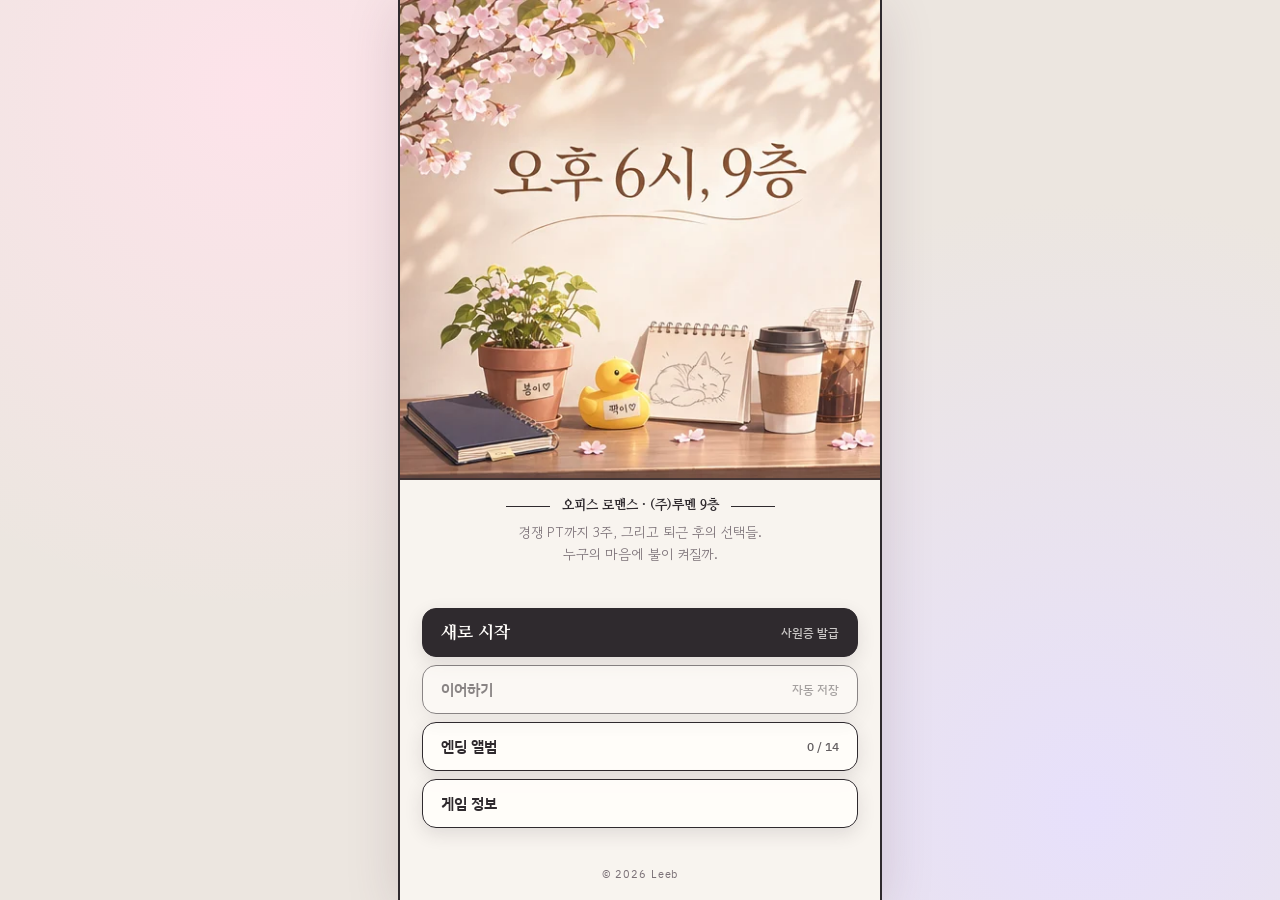
<file: index.html>
<!doctype html>
<html lang="ko">
<head>
  <meta charset="utf-8">
  <meta name="viewport" content="width=device-width, initial-scale=1, viewport-fit=cover, user-scalable=no">
  <title>오후 6시, 9층</title>
  <meta name="description" content="선택에 따라 이야기와 엔딩이 바뀌는 사내 로맨스 어드벤처">
  <meta name="theme-color" content="#f6f1ec">
  <meta name="apple-mobile-web-app-capable" content="yes">
  <meta name="mobile-web-app-capable" content="yes">
  <meta name="apple-mobile-web-app-status-bar-style" content="default">
  <meta name="apple-mobile-web-app-title" content="오후 6시, 9층">
  <link rel="manifest" href="manifest.webmanifest">
  <link rel="icon" href="icon-192.png" type="image/png">
  <link rel="apple-touch-icon" href="icon-192.png">
  <link rel="preconnect" href="https://fonts.googleapis.com">
  <link rel="preconnect" href="https://fonts.gstatic.com" crossorigin>
  <link rel="stylesheet" href="https://fonts.googleapis.com/css2?family=Nanum+Myeongjo:wght@700;800&family=Gowun+Dodum&family=IBM+Plex+Sans+KR:wght@400;500;600;700&display=swap">
  <link rel="stylesheet" href="css/style.css">
</head>
<body>
<!--BODY-->
<div id="app">
  <main class="stage" id="stage">
    <div class="layer bg-layer" id="bgA"></div>
    <div class="layer bg-layer hidden" id="bgB"></div>
    <div class="haze"></div>
    <div id="sprite" class="out"></div>
    <div id="closeup" class="closeup" hidden></div>
    <div id="cg" class="cg" hidden><div class="cg-frame"></div></div>
    <canvas id="fx" class="layer"></canvas>

    <header class="topbar" id="topbar">
      <div class="chapter-label" id="chapterLabel"></div>
      <button class="tb-btn" id="btnLog" aria-label="대화 기록">기록</button>
      <button class="tb-btn" id="btnAuto" aria-pressed="false">자동</button>
      <button class="tb-btn" id="btnSkip" aria-pressed="false">빨리</button>
      <button class="tb-btn" id="btnMenu" aria-label="메뉴">메뉴</button>
    </header>

    <div class="toasts" id="toasts" aria-live="polite"></div>
    <div class="choices" id="choices" hidden></div>

    <section class="dialog" id="dialog" aria-live="polite">
      <div class="portrait" id="portrait" hidden></div>
      <div class="nametag" id="nametag" hidden></div>
      <div class="dialog-text" id="dialogText"></div>
      <div class="next-mark" id="nextMark" aria-hidden="true">▼</div>
    </section>

    <section class="overlay title-screen" id="titleScreen">
      <div class="title-art"><img id="titleArt" src="img/title.webp" alt="오후 6시, 9층 — 벚꽃 가지 아래 책상 위의 화분 봄이, 고무 오리 꽥이, 고양이 스케치, 커피 두 잔" draggable="false"></div>
      <div class="title-inner">
        <div class="title-head">
          <h1 class="sr-only">오후 6시, 9층</h1>
          <div class="title-kicker">오피스 로맨스 · (주)루멘 9층</div>
          <p class="title-tag">경쟁 PT까지 3주, 그리고 퇴근 후의 선택들.<br>누구의 마음에 불이 켜질까.</p>
        </div>
        <nav class="title-menu">
          <button class="btn primary" id="btnNew">새로 시작 <small>사원증 발급</small></button>
          <button class="btn" id="btnContinue" disabled>이어하기 <small>자동 저장</small></button>
          <button class="btn" id="btnAlbum">엔딩 앨범 <small id="albumCount">0 / 14</small></button>
          <button class="btn" id="btnAbout">게임 정보</button>
        </nav>
        <div class="title-foot">© 2026 Leeb</div>
      </div>
    </section>
  </main>
</div>
<!--/BODY-->
<script src="js/art.js"></script>
<script src="js/story.js"></script>
<script src="js/engine.js"></script>
<script>
  // 오프라인 실행용 (GitHub Pages 같은 https 주소에서만 동작)
  if ('serviceWorker' in navigator && location.protocol === 'https:') {
    navigator.serviceWorker.register('sw.js').catch(function () {});
  }
</script>
</body>
</html>
</file>
<file: css/style.css>
/* 오후 6시, 9층 — 오피스 로맨스 캐릭터 시트 톤
   레이아웃: 세로 모바일 한 화면. 배경 > 전신 캐릭터 > 얼굴 초상이 달린 대사창.
   톤: 아이보리 종이 + 명조 이름 + 캐릭터별 파스텔 패널 + 먹색 가는 선 */
:root {
  --ink: #2f2a2e;          /* 먹색 */
  --ink-soft: #7b7177;
  --paper: #fffdfa;
  --paper-2: #f8f4ef;      /* 아이보리 */
  --rose: #b97482;         /* 말린 장미 */
  --rose-deep: #94475a;
  --blush: #f3e2e3;
  --lav: #a99fc8;
  --lav-soft: #eeebf5;
  --outside: #ece6e0;
  --stroke: 1.5px solid var(--ink);
  --font-display: 'Nanum Myeongjo', 'Noto Serif KR', 'AppleMyungjo', 'Batang', serif;
  --font-body: 'Gowun Dodum', 'Apple SD Gothic Neo', 'Malgun Gothic', sans-serif;
  --font-ui: 'IBM Plex Sans KR', 'Apple SD Gothic Neo', 'Malgun Gothic', sans-serif;
  --safe-t: env(safe-area-inset-top, 0px);
  --safe-b: env(safe-area-inset-bottom, 0px);
  --safe-l: env(safe-area-inset-left, 0px);
  --safe-r: env(safe-area-inset-right, 0px);
  color-scheme: light;
}
.char-img, .face-img { display: block; -webkit-user-drag: none; }

* { box-sizing: border-box; -webkit-tap-highlight-color: transparent; }
[hidden] { display: none !important; }
html, body { height: 100%; margin: 0; }
body {
  background: var(--outside);
  color: var(--ink);
  font-family: var(--font-body);
  overflow: hidden;
  overscroll-behavior: none;
  user-select: none;
  -webkit-user-select: none;
}
button { font: inherit; color: inherit; cursor: pointer; }
button:focus-visible, input:focus-visible { outline: 3px solid var(--lav); outline-offset: 2px; }

/* ---------- 무대 ---------- */
#app {
  position: fixed; inset: 0;
  display: flex; justify-content: center;
  background:
    radial-gradient(circle at 20% 10%, #fde3ea 0, transparent 40%),
    radial-gradient(circle at 85% 90%, #e7e0fb 0, transparent 45%),
    var(--outside);
}
.stage {
  position: relative;
  width: 100%; max-width: 480px; height: 100%;
  overflow: hidden;
  background: #f4eef1;
  box-shadow: 0 0 0 2px var(--ink), 0 10px 50px rgba(90, 50, 70, .18);
}
.layer { position: absolute; inset: 0; }
.bg-layer { transition: opacity .7s ease; }
.bg-layer svg, .bg-svg { width: 100%; height: 100%; display: block; }
/* 웹툰 배경처럼 살짝 흐리고 밝게 */
.bg-layer .bg-svg { filter: saturate(.62) brightness(1.08) contrast(.92) blur(1.6px); transform: scale(1.03); }
.bg-layer.hidden { opacity: 0; }
.haze {
  position: absolute; inset: 0; pointer-events: none;
  background:
    radial-gradient(ellipse 70% 50% at 50% 36%, rgba(255, 253, 250, .38), rgba(255, 253, 250, 0) 72%),
    linear-gradient(rgba(248, 244, 239, .16), rgba(248, 244, 239, .28));
}

#sprite {
  position: absolute; left: 50%; top: calc(60px + var(--safe-t));
  bottom: calc(16px + var(--safe-b)); overflow: hidden;   /* 발끝은 대사창 뒤에서 잘림 */
  width: 90%;
  transform: translateX(-50%);
  display: flex; align-items: flex-start; justify-content: center;
  pointer-events: none;
  transition: opacity .25s ease, transform .35s ease;
}
#sprite .char-img { height: 96vh; height: 96dvh; width: auto; max-width: none; filter: drop-shadow(0 6px 18px rgba(47, 42, 46, .18)); transition: filter .4s ease; }
#sprite.love .char-img { filter: drop-shadow(0 0 22px rgba(255, 196, 206, .9)) drop-shadow(0 6px 18px rgba(47, 42, 46, .15)); }
#sprite.out { opacity: 0; transform: translateX(-50%) translateY(14px); }
#sprite.dim { opacity: .28; filter: blur(1.5px); }

/* 장면 일러스트 (컷신) */
.cg {
  position: absolute; z-index: 3; inset: 0;
  display: grid; place-items: center;
  padding: calc(58px + var(--safe-t)) max(12px, var(--safe-r)) calc(186px + var(--safe-b)) max(12px, var(--safe-l));
  pointer-events: none;
}
.cg::before { content: ""; position: absolute; inset: 0; background: rgba(47, 42, 46, .38); backdrop-filter: blur(3px); -webkit-backdrop-filter: blur(3px); }
.cg-frame {
  position: relative; max-width: 100%; max-height: 100%; height: 100%;
  display: flex; align-items: center; justify-content: center;
}
.cg-frame img {
  display: block; max-width: 100%; max-height: 100%; width: auto; height: auto;
  border-radius: 10px; border: 1.5px solid var(--ink);
  background: var(--tint, #eee);
  box-shadow: 0 0 0 5px #fffdfa, 0 22px 50px rgba(20, 16, 20, .45);
}
.cg.cg-in .cg-frame { animation: cgIn .6s cubic-bezier(.2, .8, .3, 1); }
.cg.cg-in::before { animation: fadeIn .4s ease; }
.cg.cg-out { opacity: 0; transition: opacity .3s ease; }
@keyframes cgIn { from { opacity: 0; transform: translateY(16px) scale(.96); } }
@media (prefers-reduced-motion: reduce) { .cg .cg-frame { animation: none !important; } }
/* 앨범의 장면 일러스트 */
.cg-grid { display: grid; grid-template-columns: repeat(3, 1fr); gap: 8px; }
.cg-thumb {
  position: relative; aspect-ratio: 3 / 4; max-width: 100%; border-radius: 10px; overflow: hidden;
  border: 1px solid var(--ink); background: var(--c, var(--paper-2)); padding: 0;
  display: flex; flex-direction: column; justify-content: flex-end; text-align: left;
}
.cg-thumb img { position: absolute; inset: 0; width: 100%; height: 100%; object-fit: cover; }
.cg-thumb span { position: relative; font-family: var(--font-ui); font-size: 10.5px; font-weight: 600; line-height: 1.3; padding: 14px 6px 6px; color: #fff; background: linear-gradient(transparent, rgba(30, 24, 28, .75)); }
.cg-thumb.locked { display: grid; place-items: center; align-content: center; gap: 2px; }
.cg-thumb.locked b { font-family: var(--font-display); font-size: 28px; color: rgba(47, 42, 46, .35); }
.cg-thumb.locked span { background: none; color: var(--ink-soft); padding: 0 6px; font-weight: 500; text-align: center; }
.cg-viewer { display: flex; flex-direction: column; align-items: center; justify-content: center; gap: 14px; padding: calc(20px + var(--safe-t)) max(16px, var(--safe-r)) calc(20px + var(--safe-b)) max(16px, var(--safe-l)); }
.cg-viewer .scrim { background: rgba(20, 16, 20, .85); }
.cg-viewer figure { position: relative; margin: 0; max-height: 80%; display: flex; flex-direction: column; align-items: center; gap: 10px; }
.cg-viewer img { max-width: 100%; max-height: 72vh; max-height: 72dvh; border-radius: 10px; box-shadow: 0 0 0 4px #fffdfa; }
.cg-viewer figcaption { font-family: var(--font-display); font-weight: 800; color: #fffdfa; font-size: 15px; }
.cg-viewer .btn { position: relative; }

/* 얼굴 클로즈업 컷 (웹툰 칸처럼) */
.closeup {
  position: absolute; z-index: 2; left: 0; right: 0;
  top: calc(64px + var(--safe-t)); bottom: calc(200px + var(--safe-b));
  display: grid; place-items: center; pointer-events: none;
}
.cu-panel {
  position: relative; height: 100%; max-height: 430px; aspect-ratio: 139 / 195; max-width: 78%;
  border-radius: 14px; overflow: hidden;
  background: var(--tint, #eee);
  border: 1.5px solid var(--ink);
  box-shadow: 0 18px 40px rgba(47, 42, 46, .22);
}
.cu-panel .face-img { width: 100%; height: 100%; object-fit: cover; object-position: 50% 30%; }
.cu-panel .emo { position: absolute; inset: 0; width: 100%; height: 100%; }
.cu-tint { position: absolute; inset: 0; pointer-events: none; }
.cu-lines { position: absolute; inset: -40% -10%; opacity: 0; pointer-events: none; }
.closeup.cu-in .cu-panel { animation: cuIn .32s cubic-bezier(.2, .8, .3, 1); }
.closeup.cu-out { opacity: 0; transition: opacity .2s ease; }
@keyframes cuIn { from { opacity: 0; transform: scale(.94) translateY(8px); } }
/* 표정별 칸 연출 */
.cu-blush .cu-tint, .cu-shy .cu-tint { background: radial-gradient(circle at 50% 60%, rgba(255, 150, 170, .0) 40%, rgba(255, 150, 170, .28)); }
.cu-blush .cu-panel, .cu-shy .cu-panel { box-shadow: 0 0 0 4px #fff, 0 0 40px rgba(255, 160, 180, .8); }
.cu-sad .cu-tint, .cu-teary .cu-tint { background: linear-gradient(rgba(70, 90, 140, .32), rgba(70, 90, 140, .08) 60%); }
.cu-sad .face-img, .cu-teary .face-img { filter: saturate(.65); }
.cu-serious .cu-tint { background: radial-gradient(ellipse at 50% 45%, transparent 45%, rgba(30, 26, 30, .45)); }
.cu-angry .cu-tint { background: linear-gradient(rgba(210, 60, 80, .22), transparent 55%); }
.closeup.cu-in.cu-surprised .cu-panel, .closeup.cu-in.cu-angry .cu-panel { animation: cuIn .2s ease, cuShake .36s .18s ease; }
@keyframes cuShake { 20%, 60% { transform: translateX(-6px); } 40%, 80% { transform: translateX(6px); } }
/* 집중선 (놀람·진지·분노) */
.cu-surprised .cu-lines, .cu-serious .cu-lines, .cu-angry .cu-lines {
  opacity: .5;
  background: repeating-conic-gradient(from 0deg at 50% 50%, rgba(47, 42, 46, .5) 0 .6deg, transparent .6deg 6deg);
  -webkit-mask-image: radial-gradient(circle at 50% 50%, transparent 32%, #000 60%);
  mask-image: radial-gradient(circle at 50% 50%, transparent 32%, #000 60%);
}
/* 설렘: 분홍 빛망울 */
.cu-blush .cu-lines, .cu-shy .cu-lines, .cu-grin .cu-lines {
  opacity: .9;
  background:
    radial-gradient(circle at 18% 30%, rgba(255, 190, 205, .7) 0 14px, transparent 15px),
    radial-gradient(circle at 82% 26%, rgba(255, 220, 230, .8) 0 20px, transparent 21px),
    radial-gradient(circle at 12% 62%, rgba(255, 205, 215, .6) 0 10px, transparent 11px),
    radial-gradient(circle at 88% 58%, rgba(255, 185, 200, .6) 0 12px, transparent 13px);
}
@media (prefers-reduced-motion: reduce) { .closeup .cu-panel { animation: none !important; } }
#sprite.bump { animation: bump .28s ease; }
@keyframes bump { 40% { transform: translateX(-50%) translateY(-7px); } }
#fx { position: absolute; inset: 0; width: 100%; height: 100%; display: block; pointer-events: none; }

/* 효과음 글자 (두근, 짠! 같은 것) */
.sfx {
  position: absolute; z-index: 3; pointer-events: none;
  font-family: var(--font-display); font-weight: 800; font-size: 32px; line-height: 1;
  color: var(--rose-deep);
  -webkit-text-stroke: 6px #fffdfa; paint-order: stroke fill;
  text-shadow: 0 3px 0 rgba(61, 47, 51, .12);
  transform-origin: center;
  animation: sfxPop 1.6s ease forwards;
  white-space: nowrap;
}
@keyframes sfxPop {
  0% { opacity: 0; transform: scale(.4) rotate(var(--r, -8deg)); }
  14% { opacity: 1; transform: scale(1.12) rotate(var(--r, -8deg)); }
  24%, 78% { opacity: 1; transform: scale(1) rotate(var(--r, -8deg)); }
  100% { opacity: 0; transform: scale(1) translateY(-10px) rotate(var(--r, -8deg)); }
}

/* ---------- 상단 바 ---------- */
.topbar {
  position: absolute; top: 0; left: 0; right: 0; z-index: 5;
  display: flex; align-items: center; gap: 6px;
  padding: calc(10px + var(--safe-t)) max(12px, var(--safe-r)) 10px max(12px, var(--safe-l));
  font-family: var(--font-ui);
}
.chapter-label {
  flex: 1; min-width: 0;
  font-size: 12px; font-weight: 600; color: var(--ink);
  white-space: nowrap; overflow: hidden; text-overflow: ellipsis;
}
.chapter-label:not(:empty) {
  flex: 0 1 auto; margin-right: auto;
  background: rgba(255, 253, 250, .92); border: 1px solid var(--ink);
  border-radius: 999px; padding: 5px 11px;
}
.chapter-label b { color: var(--rose-deep); font-family: var(--font-display); font-weight: 800; font-size: 13px; margin-right: 5px; }
.tb-btn {
  flex: none;
  border: 1px solid var(--ink); background: rgba(255, 253, 250, .92);
  border-radius: 999px; padding: 5px 10px; font-size: 12px; font-weight: 600;
  color: var(--ink);
}
.tb-btn.on { background: var(--rose); color: #fff; }

/* ---------- 대사창: 웹툰 말풍선 ---------- */
.dialog {
  position: absolute; z-index: 4;
  left: max(12px, var(--safe-l)); right: max(12px, var(--safe-r));
  bottom: calc(14px + var(--safe-b));
  min-height: 150px;
  padding: 30px 20px 22px;
  background: var(--paper);
  border: 1.5px solid var(--ink);
  border-radius: 18px;
  box-shadow: 0 10px 30px rgba(47, 42, 46, .16);
  transition: opacity .25s ease;
}
.dialog.is-hidden { opacity: 0; pointer-events: none; }
/* 말꼬리: 캐릭터 대사일 때만 위쪽(캐릭터 방향)으로 */
.dialog.is-speech::before {
  content: ""; position: absolute; top: -10px; left: 62%;
  width: 18px; height: 18px; background: var(--paper);
  border-left: 1.5px solid var(--ink); border-top: 1.5px solid var(--ink);
  transform: skewX(-18deg) rotate(45deg);
  border-radius: 3px 0 0 0;
}
.dialog-text {
  position: relative;
  font-size: 17px; line-height: 1.7;
  min-height: calc(1.7em * 3);
  word-break: keep-all; overflow-wrap: anywhere;
  white-space: pre-wrap;
}
/* 지문: 웹툰 나레이션 박스 */
.dialog.is-narration { border-radius: 4px; background: var(--paper-2); border-width: 1px; }
.dialog.is-narration .dialog-text { color: #554b51; }
/* 주인공 대사: 분홍 테두리 말풍선 */
.dialog.is-me { border-color: var(--rose); box-shadow: 0 0 0 3px var(--blush), 0 10px 30px rgba(47, 42, 46, .14); }
.dialog.is-me .dialog-text { color: var(--ink); }

/* 이름표 */
.nametag {
  position: absolute; top: -15px; left: 18px; z-index: 1;
  display: flex; align-items: baseline; gap: 7px;
  padding: 5px 14px 6px;
  background: var(--tag, var(--rose)); color: #fff;
  border-radius: 999px;
  font-family: var(--font-display); font-weight: 800; font-size: 15px;
  box-shadow: 0 3px 10px rgba(47, 42, 46, .2);
}
.nametag .role { font-family: var(--font-ui); font-weight: 500; font-size: 10.5px; opacity: .9; }
/* 얼굴 초상 (업무/로맨스 모드) */
.portrait {
  position: absolute; left: 14px; top: -58px; z-index: 2;
  width: 72px; height: 88px; border-radius: 12px; overflow: hidden;
  background: var(--tint, #eee);
  border: 1.5px solid var(--ink);
  box-shadow: 0 6px 16px rgba(47, 42, 46, .22);
}
.portrait .face-img { width: 100%; height: 100%; object-fit: cover; object-position: 50% 20%; }
.portrait .emo { position: absolute; inset: 0; width: 100%; height: 100%; pointer-events: none; transform: scale(1.3); transform-origin: 85% 0; }
.sprite-emo { position: absolute; left: 50%; top: -1dvh; width: 30vh; width: 30dvh; height: 36vh; height: 36dvh; transform: translateX(-38%); pointer-events: none; }
.sprite-emo .emo { width: 100%; height: 100%; filter: drop-shadow(0 0 3px #fffdfa) drop-shadow(0 0 2px #fffdfa); }
.sprite-emo .emo-serious { display: none; }
.portrait.pop { animation: facePop .3s ease; }
@keyframes facePop { 40% { transform: translateY(-4px) scale(1.04); } }
/* 표정별 화면 연출 */
#sprite.emo-surprised { animation: hop .38s ease; }
#sprite.emo-grin { animation: hop .45s ease; }
#sprite.emo-angry { animation: shake .4s ease; }
#sprite.emo-sad .char-img, #sprite.emo-teary .char-img, #sprite.emo-angry .char-img { filter: saturate(.7) brightness(.92) drop-shadow(0 6px 18px rgba(47, 42, 46, .18)); }
#sprite.emo-sad, #sprite.emo-teary { transform: translateX(-50%) translateY(8px); }
#sprite.emo-serious .char-img { filter: contrast(1.04) drop-shadow(0 6px 18px rgba(47, 42, 46, .22)); }
@keyframes hop { 35% { transform: translateX(-50%) translateY(-14px); } 70% { transform: translateX(-50%) translateY(2px); } }
@keyframes shake { 20%, 60% { transform: translateX(calc(-50% - 6px)); } 40%, 80% { transform: translateX(calc(-50% + 6px)); } }
.dialog.has-face .nametag { left: 96px; }
.dialog.has-face .dialog-text { margin-top: 10px; }

.dialog.is-msg { background: var(--lav-soft); border-radius: 18px; }
.dialog.is-msg .dialog-text {
  display: inline-block; min-height: 0;
  background: #fff; border: 1px solid var(--ink); border-radius: 4px 18px 18px 18px;
  padding: 9px 14px;
  font-size: 16px;
}

.next-mark {
  position: absolute; right: 20px; bottom: 12px;
  font-size: 12px; color: var(--rose-deep); opacity: 0;
}
.next-mark.show { opacity: 1; animation: blink 1.1s ease-in-out infinite; }
@keyframes blink { 50% { opacity: .3; transform: translateY(2px); } }

/* ---------- 선택지: 말풍선 버튼 ---------- */
.choices {
  position: absolute; z-index: 6;
  left: max(18px, var(--safe-l)); right: max(18px, var(--safe-r));
  bottom: calc(184px + var(--safe-b));
  top: calc(60px + var(--safe-t));
  display: flex; flex-direction: column; justify-content: flex-end; gap: 10px;
  pointer-events: none;
}
.choices .memo-head {
  align-self: center;
  font-family: var(--font-ui); font-size: 11px; font-weight: 600; letter-spacing: .12em;
  color: var(--ink); background: var(--paper); border: 1px solid var(--ink);
  border-radius: 999px; padding: 3px 12px;
  margin-bottom: 2px;
}
.choice {
  pointer-events: auto;
  display: flex; align-items: flex-start; gap: 12px; text-align: left;
  width: 100%;
  padding: 13px 16px;
  background: rgba(255, 253, 250, .97); color: var(--ink);
  border: 1.5px solid var(--ink); border-radius: 14px;
  font-family: var(--font-body); font-size: 15.5px; line-height: 1.5;
  word-break: keep-all;
  box-shadow: 0 6px 18px rgba(47, 42, 46, .14);
  transform: translateY(8px); opacity: 0;
  animation: choiceIn .32s ease forwards;
}
.choice:active { transform: translateY(2px); }
.choice .box {
  flex: none; width: 18px; height: 18px; margin-top: 3px;
  border: 1.5px solid var(--ink); border-radius: 50%;
  display: grid; place-items: center; background: #fff;
}
.choice.picked { background: var(--blush); }
.choice.picked .box { background: var(--rose); }
.choice.picked .box::after { content: "♥"; color: #fff; font-size: 11px; line-height: 1; }
.choices.leaving .choice:not(.picked) { opacity: .3; transition: opacity .2s; }
@keyframes choiceIn { to { transform: none; opacity: 1; } }

/* ---------- 호감도 알림 ---------- */
.toasts {
  position: absolute; z-index: 8; left: 0; right: 0;
  top: calc(54px + var(--safe-t));
  display: flex; flex-direction: column; align-items: center; gap: 6px; pointer-events: none;
}
.toast {
  font-family: var(--font-ui); font-size: 13px; font-weight: 600;
  padding: 6px 14px; border-radius: 999px;
  background: var(--paper); color: var(--ink); border: 1px solid var(--ink);
  box-shadow: 0 4px 12px rgba(47, 42, 46, .14);
  animation: toast 2.2s ease forwards;
}
.toast .heart { color: var(--c, var(--rose)); margin-right: 4px; }
.toast.down { background: #f1eef0; color: #5d5358; animation: toast 2.2s ease forwards, toastShake .35s ease; }
.toast .heart.broken { color: #9c9398; position: relative; display: inline-block; }
.toast .heart.broken::after { content: ""; position: absolute; left: 45%; top: 10%; width: 1.5px; height: 80%; background: #f1eef0; transform: rotate(18deg); }
@keyframes toastShake { 25%, 75% { translate: -4px 0; } 50% { translate: 4px 0; } }
@keyframes toast { 0% { opacity: 0; transform: translateY(-8px); } 12%, 75% { opacity: 1; transform: none; } 100% { opacity: 0; transform: translateY(-6px); } }

/* ---------- 챕터 카드: 웹툰 회차 표지 ---------- */
.card {
  position: absolute; inset: 0; z-index: 9;
  display: grid; place-items: center; text-align: center;
  background:
    radial-gradient(circle at 50% 45%, #fffdfa 0, rgba(255, 253, 250, .94) 50%, rgba(240, 233, 236, .96) 100%);
  animation: fadeIn .45s ease;
}
.card .no {
  font-family: var(--font-display); font-weight: 800; font-size: 48px; line-height: 1; color: var(--ink);
  margin-bottom: 16px;
}
.card .sub {
  display: inline-block;
  font-family: var(--font-body); font-size: 17px; color: var(--ink-soft);
  border-top: 1px solid var(--ink); border-bottom: 1px solid var(--ink);
  padding: 10px 22px; margin: 0 24px; text-wrap: balance;
}
.card .rule { display: none; }
@keyframes fadeIn { from { opacity: 0; } }

/* ---------- 오버레이 공통 ---------- */
.overlay { position: absolute; inset: 0; z-index: 40; }
.scrim { position: absolute; inset: 0; background: rgba(47, 42, 46, .35); animation: fadeIn .2s ease; }

/* ---------- 타이틀: 표지 일러스트 ---------- */
.sr-only { position: absolute; width: 1px; height: 1px; overflow: hidden; clip: rect(0 0 0 0); white-space: nowrap; }
.title-screen { z-index: 30; display: flex; flex-direction: column; overflow: hidden; background: linear-gradient(#c69b80, var(--paper-2) 62%); }
.title-art { position: relative; flex: none; padding-top: var(--safe-t); background: #d0af9c; }
.title-art img {
  display: block; width: 100%; aspect-ratio: 1 / 1; max-width: 100%; max-height: 54svh;
  object-fit: cover; object-position: 50% 42%;
  animation: titleArtIn 1.4s ease both;
}
.title-art::after { content: ""; position: absolute; left: 0; right: 0; bottom: 0; height: 2px; background: var(--ink); opacity: .7; }
@keyframes titleArtIn { from { opacity: 0; transform: scale(1.03); } }
.title-inner {
  position: relative; z-index: 1; flex: 1; min-height: 0;
  display: flex; flex-direction: column; justify-content: space-between; gap: 14px;
  background: var(--paper-2);
  padding: 18px max(22px, var(--safe-r)) calc(18px + var(--safe-b)) max(22px, var(--safe-l));
}
.title-head { text-align: center; }
.title-kicker {
  display: flex; align-items: center; gap: 12px; justify-content: center;
  font-family: var(--font-display); font-weight: 800; font-size: 13px; color: var(--ink);
}
.title-kicker::before, .title-kicker::after { content: ""; height: 1px; width: 44px; background: var(--ink); }
.title-tag { margin: 8px 0 0; font-size: 14px; color: var(--ink-soft); line-height: 1.55; }
.title-menu {
  position: relative; z-index: 3;
  display: grid; gap: 8px;
}
.btn {
  border: 1.5px solid var(--ink); border-radius: 14px; padding: 13px 18px;
  font-family: var(--font-ui); font-weight: 600; font-size: 15px;
  background: rgba(255, 253, 250, .96); color: var(--ink);
  box-shadow: 0 6px 18px rgba(47, 42, 46, .12);
  display: flex; justify-content: space-between; align-items: center;
}
.btn:active { transform: translateY(1px); }
.btn.primary { background: var(--ink); color: var(--paper); font-family: var(--font-display); font-weight: 800; font-size: 17px; }
.btn:disabled { opacity: .55; cursor: default; }
.btn small { font-family: var(--font-ui); font-weight: 500; font-size: 12px; opacity: .75; }
.title-foot { margin-top: -4px; font-family: var(--font-ui); font-size: 11px; color: var(--ink-soft); text-align: center; letter-spacing: .08em; }

/* ---------- 사원증 발급 (이름 입력) ---------- */
.badge-wrap { position: absolute; inset: 0; display: grid; place-items: center; padding: 24px max(24px, var(--safe-r)) 24px max(24px, var(--safe-l)); }
.badge {
  position: relative; width: 100%; max-width: 320px;
  background: #fff; color: var(--ink);
  border: 1.5px solid var(--ink); border-radius: 18px; overflow: hidden;
  box-shadow: 0 16px 40px rgba(47, 42, 46, .25);
  animation: drop .45s cubic-bezier(.2, .9, .3, 1.2);
}
@keyframes drop { from { transform: translateY(-40px) rotate(-3deg); opacity: 0; } }
.badge-top { background: var(--ink); color: var(--paper); padding: 14px 20px 12px; display: flex; justify-content: space-between; align-items: center; }
.badge-top .co { font-family: var(--font-display); font-weight: 800; letter-spacing: .25em; font-size: 15px; }
.badge-top .hole { width: 34px; height: 9px; border-radius: 6px; background: var(--paper-2); }
.badge-body { padding: 18px 20px; display: grid; grid-template-columns: 84px 1fr; gap: 16px; align-items: start; }
.badge-photo { width: 84px; height: 104px; border-radius: 10px; background: var(--paper-2); border: 1px solid var(--ink); overflow: hidden; display: grid; place-items: end center; }
.badge-photo svg { width: 70px; height: 86px; }
.badge-field { display: block; font-family: var(--font-ui); font-size: 11px; color: var(--ink-soft); letter-spacing: .06em; }
.badge-field + .badge-field, .badge input + .badge-field { margin-top: 12px; }
.badge-field b { display: block; color: var(--ink); font-size: 14px; letter-spacing: 0; margin-top: 2px; font-weight: 600; }
.badge input {
  width: 100%; margin-top: 4px;
  border: 0; border-bottom: 2.5px solid var(--rose);
  background: transparent; color: var(--ink);
  font-family: var(--font-display); font-weight: 800; font-size: 24px; padding: 2px 0 4px;
  user-select: text; -webkit-user-select: text; border-radius: 0;
}
.badge input:focus { outline: none; border-bottom-color: var(--rose-deep); }
.badge-note { padding: 0 20px; font-size: 12px; color: var(--ink-soft); font-family: var(--font-ui); }
.badge-actions { padding: 14px 20px 20px; display: grid; grid-template-columns: 1fr 2fr; gap: 8px; }
.badge-actions .btn { justify-content: center; }

/* ---------- 바텀 시트 (메뉴 / 저장 / 기록 …) ---------- */
.sheet {
  position: absolute; left: 0; right: 0; bottom: 0;
  max-height: 86%;
  display: flex; flex-direction: column;
  background: var(--paper); border-radius: 22px 22px 0 0;
  border-top: 1.5px solid var(--ink);
  padding-bottom: var(--safe-b);
  animation: up .28s cubic-bezier(.2, .8, .3, 1);
}
@keyframes up { from { transform: translateY(40px); opacity: 0; } }
.sheet-head {
  display: flex; align-items: center; justify-content: space-between;
  padding: 18px max(20px, var(--safe-r)) 12px max(20px, var(--safe-l));
}
.sheet-head h2 { margin: 0; font-family: var(--font-display); font-weight: 800; font-size: 21px; }
.icon-btn { border: 1px solid var(--ink); background: var(--paper); width: 34px; height: 34px; border-radius: 50%; font-size: 14px; display: grid; place-items: center; }
.sheet-body { overflow-y: auto; padding: 4px max(20px, var(--safe-r)) 22px max(20px, var(--safe-l)); -webkit-overflow-scrolling: touch; }

.menu-grid { display: grid; grid-template-columns: 1fr 1fr; gap: 10px; }
.menu-grid button {
  border: 1px solid var(--ink); background: var(--paper-2);
  border-radius: 14px; padding: 14px; text-align: left;
  font-family: var(--font-ui);
}
.menu-grid button b { display: block; font-family: var(--font-display); font-weight: 800; font-size: 16px; }
.menu-grid button span { display: block; margin-top: 3px; font-size: 12px; color: var(--ink-soft); }

.slot {
  width: 100%; text-align: left; display: grid; grid-template-columns: 54px 1fr; gap: 14px; align-items: center;
  border: 1px solid var(--ink); background: var(--paper-2);
  border-radius: 14px; padding: 10px 12px; margin-bottom: 10px;
  font-family: var(--font-ui);
}
.slot .thumb { width: 54px; height: 54px; border-radius: 10px; overflow: hidden; background: var(--blush); border: 1px solid var(--ink); }
.slot .thumb svg, .slot .thumb img { width: 100%; height: 100%; display: block; object-fit: cover; object-position: 50% 20%; }
.slot .k { font-size: 11px; color: var(--rose-deep); font-weight: 600; }
.slot .t { font-size: 15px; font-weight: 600; margin-top: 2px; }
.slot .d { font-size: 12px; color: var(--ink-soft); margin-top: 2px; white-space: nowrap; overflow: hidden; text-overflow: ellipsis; }
.slot.confirm { background: var(--blush); }
.slot:disabled { opacity: .45; }
.slot > div { min-width: 0; }

.log-item { padding: 10px 0; border-bottom: 1.5px dashed #e6d8de; font-size: 15px; line-height: 1.6; word-break: keep-all; }
.log-item .who { display: block; font-family: var(--font-display); font-weight: 800; font-size: 13px; color: var(--c, var(--ink-soft)); margin-bottom: 2px; }
.log-item.choice-log { color: var(--rose-deep); font-family: var(--font-ui); font-size: 13px; font-weight: 600; }
.empty { color: var(--ink-soft); font-size: 14px; padding: 20px 0; text-align: center; }

.person { display: grid; grid-template-columns: 64px 1fr; gap: 14px; align-items: center; padding: 12px 0; border-bottom: 1.5px dashed #e6d8de; }
.person .face { width: 64px; height: 64px; border-radius: 50%; overflow: hidden; background: var(--c); border: 1px solid var(--ink); }
.person .face svg, .person .face img { width: 100%; height: 100%; display: block; object-fit: cover; object-position: 50% 20%; }
.person .nm { font-family: var(--font-display); font-weight: 800; font-size: 17px; }
.person .nm small { font-family: var(--font-ui); font-weight: 500; color: var(--ink-soft); font-size: 12px; margin-left: 6px; }
.person .ds { font-size: 13px; color: var(--ink-soft); margin-top: 2px; line-height: 1.5; }
.meter { margin-top: 8px; height: 8px; border-radius: 6px; background: #efe9e4; border: 1px solid var(--ink); overflow: hidden; }
.meter i { display: block; height: 100%; background: var(--c); }
.meter-row { display: flex; justify-content: space-between; font-family: var(--font-ui); font-size: 11px; color: var(--ink-soft); margin-top: 4px; font-variant-numeric: tabular-nums; }

.setting { padding: 14px 0; border-bottom: 1.5px dashed #e6d8de; }
.setting .lbl { font-family: var(--font-display); font-weight: 800; font-size: 15px; margin-bottom: 10px; }
.seg { display: flex; gap: 6px; flex-wrap: wrap; }
.seg button { flex: 1; min-width: 60px; border: 1px solid var(--ink); background: var(--paper); border-radius: 12px; padding: 8px 6px; font-family: var(--font-ui); font-size: 13px; font-weight: 600; }
.seg button.on { background: var(--ink); color: var(--paper); }
.danger { color: #c4344f; }

.album { display: grid; grid-template-columns: 1fr 1fr; gap: 10px; }
.album-card {
  border-radius: 14px; overflow: hidden; border: 1px solid var(--ink);
  background: var(--paper); font-family: var(--font-ui);
  display: flex; flex-direction: column;
}
.album-card .pic { aspect-ratio: 1 / 1; max-width: 100%; background: var(--c, #efe9e4); display: grid; place-items: center; overflow: hidden; position: relative; border-bottom: 1px solid var(--ink); }
.album-card .pic svg, .album-card .pic img { width: 100%; height: 100%; display: block; object-fit: cover; object-position: 50% 18%; }
.album-card .pic .no { position: absolute; top: 8px; left: 8px; z-index: 1; font-size: 11px; font-weight: 700; background: var(--paper); color: var(--ink); border: 1px solid var(--ink); padding: 2px 7px; border-radius: 999px; }
.album-card .pic .lock { font-family: var(--font-display); font-weight: 800; font-size: 40px; color: #d5ccc6; }
.album-card .cap { padding: 10px 12px 12px; }
.album-card .cap b { display: block; font-family: var(--font-display); font-weight: 800; font-size: 14px; line-height: 1.35; word-break: keep-all; }
.album-card .cap span { display: block; font-size: 11px; color: var(--ink-soft); margin-top: 4px; line-height: 1.45; word-break: keep-all; }
.album-card.locked .cap b { color: var(--ink-soft); }
.album-sum { font-family: var(--font-ui); font-size: 13px; color: var(--ink-soft); margin-bottom: 12px; }
.album-sum b { color: var(--rose-deep); }

.about p { font-size: 15px; line-height: 1.7; color: var(--ink); word-break: keep-all; margin: 0 0 12px; }
.about .credit { font-family: var(--font-ui); font-size: 13px; color: var(--ink-soft); }

/* ---------- 엔딩 화면 ---------- */
.ending-screen {
  z-index: 40; display: flex; flex-direction: column; justify-content: flex-end;
  background: linear-gradient(rgba(248, 244, 239, 0) 6%, rgba(248, 244, 239, .92) 46%, var(--paper-2) 62%);
  animation: fadeIn 1s ease;
  padding: 0 max(24px, var(--safe-r)) calc(24px + var(--safe-b)) max(24px, var(--safe-l));
}
.ending-screen .kicker {
  align-self: flex-start;
  font-family: var(--font-ui); font-weight: 700; letter-spacing: .2em; font-size: 12px; color: #fff;
  background: var(--ink); border-radius: 999px; padding: 4px 12px;
}
.ending-screen h2 {
  font-family: var(--font-display); font-weight: 800; font-size: 30px; line-height: 1.25; margin: 12px 0 6px; text-wrap: balance;
  color: var(--ink);
}
.ending-screen p { margin: 0; color: var(--ink); font-size: 15px; line-height: 1.6; }
.ending-screen .newbadge { display: inline-block; margin-top: 12px; font-family: var(--font-ui); font-size: 12px; font-weight: 700; background: var(--rose); color: #fff; border: 1px solid var(--rose-deep); padding: 3px 10px; border-radius: 999px; }
.ending-screen .count { margin-top: 10px; font-family: var(--font-ui); font-size: 12px; color: var(--ink-soft); font-variant-numeric: tabular-nums; }
.ending-actions { margin-top: 18px; display: grid; grid-template-columns: 1fr 1fr; gap: 8px; }
.ending-actions .btn { justify-content: center; }

/* 엔딩 일러스트 (로맨스 모드 얼굴) */
.end-cg {
  align-self: center; margin-bottom: auto; margin-top: calc(70px + var(--safe-t));
  width: min(62%, 260px); aspect-ratio: 3 / 4; max-width: 100%;
  border-radius: 16px; overflow: hidden; background: var(--tint);
  border: 1.5px solid var(--ink); box-shadow: 0 16px 40px rgba(47, 42, 46, .25);
  animation: cgIn 1.2s ease;
}
.end-cg .face-img { width: 100%; height: 100%; object-fit: cover; object-position: 50% 15%; }
.end-cg.is-scene { aspect-ratio: 1 / 1; width: min(78%, 320px); }
.end-cg.is-scene img { width: 100%; height: 100%; display: block; object-fit: cover; }
@keyframes cgIn { from { opacity: 0; transform: translateY(12px) scale(.98); } }

@media (prefers-reduced-motion: reduce) {
  *, *::before, *::after { animation-duration: .01ms !important; transition-duration: .01ms !important; }
}
@media (min-height: 760px) {
  .dialog { min-height: 166px; }
  .dialog-text { font-size: 18px; }
}
@media (max-height: 680px) {
  .title-art img { max-height: 46svh; }
  .title-menu .btn { padding: 11px 16px; }
  .title-tag { display: none; }
  .end-cg { width: min(46%, 200px); margin-top: calc(56px + var(--safe-t)); }
  .end-cg.is-scene { width: min(60%, 240px); }
}
</file>
